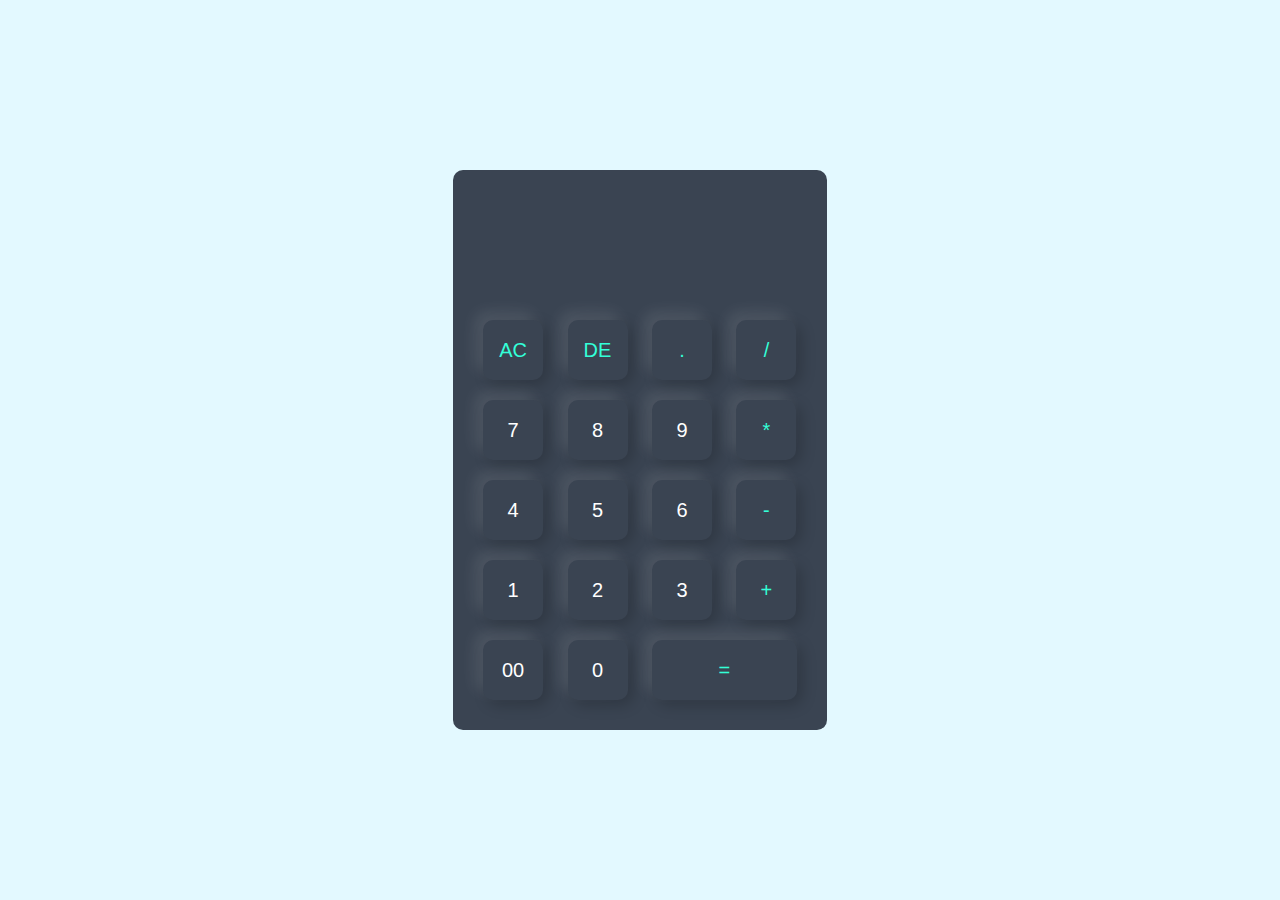
<file: Calculator html-css/index.html>
<!DOCTYPE html>
<html>
    <head>
        <meta name="viewport" content="width=device-width, initial-scale=1.0">
        <title>Calculator using javascript-Codsoft internship</title>
        <link rel="stylesheet" href="style.css">
    </head>
    <body>

        <div class="container">
            <div class="calculator">
                <form>
                    <div class="display">
                        <input type="text" name="display">
                    </div>
                    <div>
                        <input type="button" value="AC" onclick="display.value = '' " class="operator">
                        <input type="button" value="DE" onclick="display.value = display.value.toString().slice(0,-1)" class="operator">
                        <input type="button" value="." onclick="display.value += '.' " class="operator">
                        <input type="button" value="/" onclick="display.value += '/' " class="operator">
                    </div>
                    <div>
                        <input type="button" value="7" onclick="display.value += '7' ">
                        <input type="button" value="8" onclick="display.value += '8' ">
                        <input type="button" value="9" onclick="display.value += '9' ">
                        <input type="button" value="*" onclick="display.value += '*' " class="operator">
                    </div>
                    <div>
                        <input type="button" value="4" onclick="display.value += '4' ">
                        <input type="button" value="5" onclick="display.value += '5' ">
                        <input type="button" value="6" onclick="display.value += '6' ">
                        <input type="button" value="-" onclick="display.value += '-' " class="operator">
                    </div>
                    <div>
                        <input type="button" value="1" onclick="display.value += '1' ">
                        <input type="button" value="2" onclick="display.value += '2' ">
                        <input type="button" value="3" onclick="display.value += '3' ">
                        <input type="button" value="+" onclick="display.value += '+' " class="operator">
                    </div>
                    <div>
                        <input type="button" value="00" onclick="display.value += '00' ">
                        <input type="button" value="0" onclick="display.value += '0' ">
                        <input type="button" value="=" onclick="display.value = eval(display.value)" class="equal operator">
                        
                    </div>
                </form>
            </div>
        </div>


    </body>
</html>
</file>
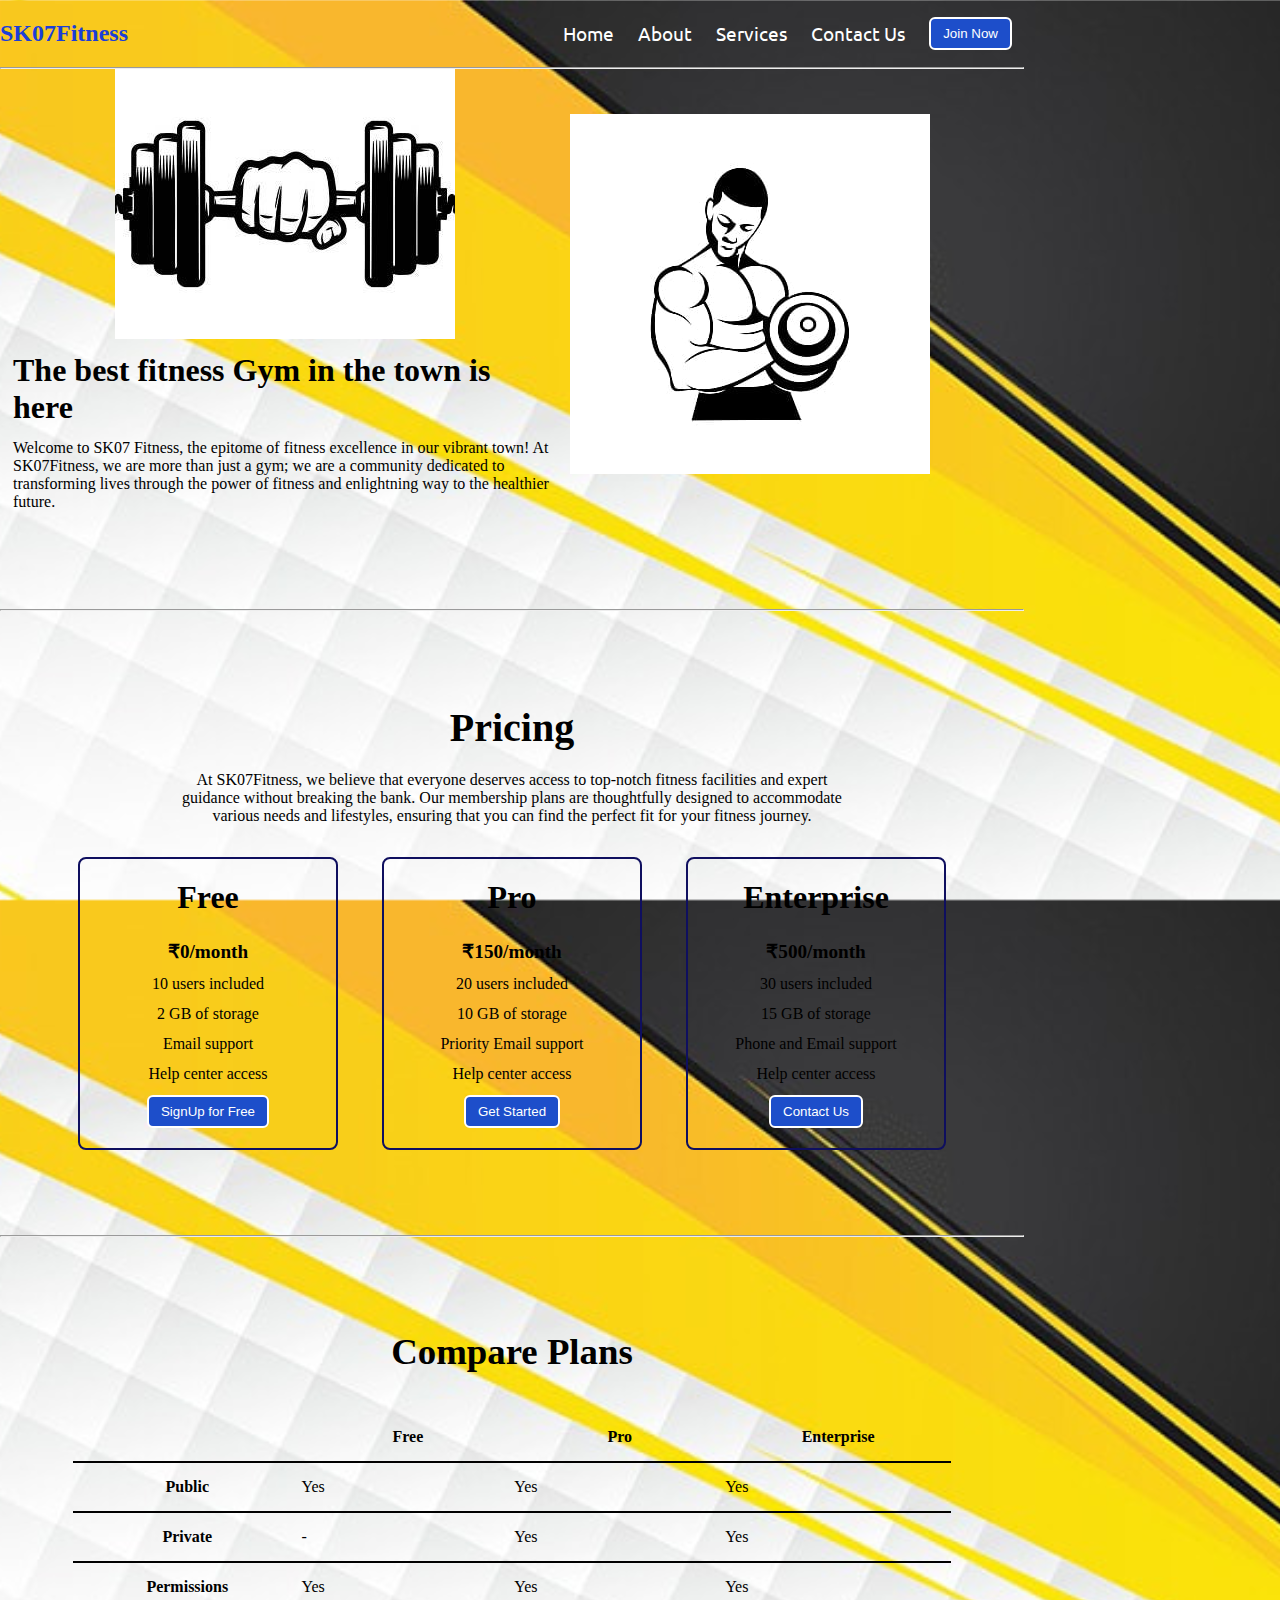
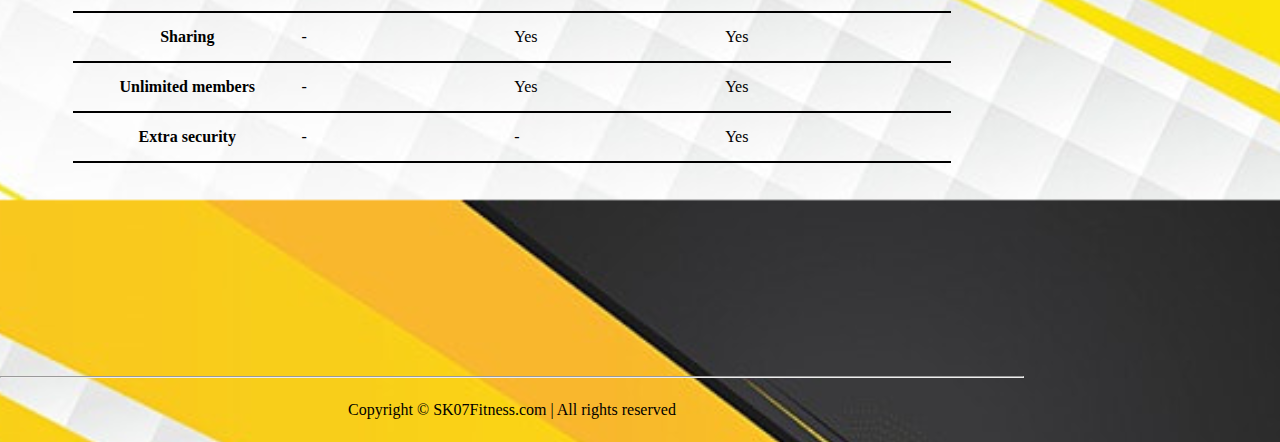
<file: html css projects/index.html>
<!DOCTYPE html>
<html lang="en">

<head>
    <meta charset="UTF-8">
    <meta http-equiv="X-UA-Compatible" content="IE=edge">
    <meta name="viewport" content="width=device-width, initial-scale=1.0">
    <title>SK07Fitness - The best fitness gym in the town</title>
    <link rel="stylesheet" href="style.css">
    <link rel="stylesheet" href="utils.css">
</head>

<body>
    <div class="container mx=auto ">
        <header>
            <nav class="flex justify-between">
                <div class="logo font-bold flex items-center text-blue">SK07Fitness</div>
                <ul class="navbar flex items-center">
                    <li>Home</li>
                    <li>About</li>
                    <li>Services</li>
                    <li>Contact Us</li>
                    <li><button class="btn">Join Now</button></li>


                </ul>
            </nav>
            <hr>

        </header>
        <main class="min-h-screen ">
            <section class="section1">
                <div class="flex items-center">
                    <div class="topleft flex items-center flex-col px-2">
                        <img class="dumbellimg" src="dumbbell-35672 (1).png" alt="">
                        <h1 class="my-1">The best fitness Gym in the town is here</h1>
                        <p>Welcome to SK07 Fitness, the epitome of fitness excellence in our vibrant town! At
                            SK07Fitness, we are more than just a gym; we are a community dedicated to transforming lives
                            through the power of fitness and enlightning way to the healthier future.</p>
                    </div>
                    <div class="topright">
                        <img src="gym.jpg" alt="">
                    </div>
                </div>
            </section>
            <hr>
            <section class="section2">
                <h1 class="text-center my-2">Pricing</h1>
                <p class="my-2">At SK07Fitness, we believe that everyone deserves access to top-notch fitness facilities
                    and expert guidance without breaking the bank. Our membership plans are thoughtfully designed to
                    accommodate various needs and lifestyles, ensuring that you can find the perfect fit for your
                    fitness journey.</p>
                <div class="boxes flex justify-center">
                    <div class="box">
                        <h2>Free</h2>
                        <ul>
                            <li class="highlighted">₹0/month</li>
                            <li>10 users included</li>
                            <li>2 GB of storage</li>
                            <li>Email support</li>
                            <li>Help center access</li>
                            <li><button class="btn">SignUp for Free</button></li>
                        </ul>
                    </div>
                    <div class="box">
                        <h2>Pro</h2>
                        <ul>
                            <li class="highlighted">₹150/month</li>
                            <li>20 users included</li>
                            <li>10 GB of storage</li>
                            <li> Priority Email support</li>
                            <li>Help center access</li>
                            <li><button class="btn">Get Started</button></li>
                        </ul>
                    </div>
                    <div class="box">
                        <h2>Enterprise</h2>
                        <ul>
                            <li class="highlighted">₹500/month</li>
                            <li>30 users included</li>
                            <li>15 GB of storage</li>
                            <li> Phone and Email support</li>
                            <li>Help center access</li>
                            <li><button class="btn">Contact Us</button></li>
                        </ul>
                    </div>


                </div>
            </section>
            <hr>
            <section class="section3">
                <h1 class="text-center my-2">Compare Plans</h1>
                <div class="container plantable">
                <table class="table text-center">
                  <thead>
                    <tr>
                      <th></th>
                      <th>Free</th>
                      <th>Pro</th>
                      <th>Enterprise</th>
                    </tr>
                  </thead>
                  <tbody>
                    <tr>
                      <th scope="row" class="text-start">Public</th>
                      <td>Yes</svg></td>
                      <td>Yes</svg></td>
                      <td>Yes</svg></td>
                    </tr>
                    <tr>
                      <th scope="row" class="text-start">Private</th>
                     <td>-</td>
                      <td>Yes</svg></td>
                      <td>Yes</svg></td>
                    </tr>
                  </tbody>
          
                  <tbody>
                    <tr>
                      <th scope="row" class="text-start">Permissions</th>
                      <td>Yes</svg></td>
                      <td>Yes</svg></td>
                      <td>Yes</svg></td>
                    </tr>
                    <tr>
                      <th scope="row" class="text-start">Sharing</th>
                     <td>-</td>
                      <td>Yes</svg></td>
                      <td>Yes</svg></td>
                    </tr>
                    <tr>
                      <th scope="row" class="text-start">Unlimited members</th>
                     <td>-</td>
                      <td>Yes</svg></td>
                      <td>Yes</svg></td>
                    </tr>
                    <tr>
                      <th scope="row" class="text-start">Extra security</th>
                     <td>-</td>
                     <td>-</td>
                      <td>Yes</svg></td>
                    </tr>
                  </tbody>
                </table></section>
            <hr>
        </main>
        <footer>
          Copyright &copy; SK07Fitness.com | All rights reserved

        </footer>

    </div>
</body>

</html>
</file>
<file: Calculator html-css/style.css>
*{
    margin: 0;
    padding: 0;
    font-family: 'Poppins',sans-serif;
    box-sizing: border-box;
}


.container{
    width: 100%;
    height: 100vh;
    background: #e3f9ff;
    display: flex;
    align-items: center;
    justify-content: center;
}
.calculator{
    background: #3a4452;
    padding: 20px;
    border-radius: 10px;
}
.calculator form input{
    border: 0;
    outline: 0;
    width: 60px;
    height: 60px;
    border-radius: 10px;
    box-shadow: -8px -8px 15px rgba(255, 255, 255, 0.1),5px 5px 15px rgba(0, 0, 0, 0.2);
    background: transparent;
    font-size: 20px;
    color: #fff;
    cursor: pointer;
    margin: 10px;
}

form .display{
    display: flex;
    justify-content: flex-end;
    margin: 20px 0;
}
form .display input{
    text-align: right;
    flex: 1;
    font-size: 45px;
    box-shadow: none;
}
form input.equal{
    width: 145px;
}



form input.operator{
    color: #33ffd8;
}
</file>
<file: html css projects/style.css>
@import url('https://fonts.googleapis.com/css2?family=Ubuntu:wght@300&display=swap');
*{
    margin: 0;
    padding: 0;
}

.container{
    max-width: 80vw;
}

.navbar{
    display: flex;
    height: 67px;
    font-family: 'Ubuntu', sans-serif;
    color:white;
    font-size: larger;
}

.navbar li{
    list-style: none;
    margin: 0 12px;
}

.topleft{
    width: 60%;
    height: 60vh;
}

.topright{
    height: 50vh;
    width: 50%;
}

.section1{
    max-height: 100vh;
    }

.section1 h1{
    font-size: 2rem;

}   

.logo{
    font-size:1.5rem;
}

.section2{
    padding: 73px;
}

.section2 h1{
    font-size: 2.5rem;
}

.section2 p{
    padding: 0 8vw;
    text-align: center;
}

.box{
    padding: 8px 0;
    margin: 12px 22px;
    min-width: 20vw;
    border: 2px solid rgb(15, 15, 95);
    border-radius: 8px;
    text-align:center;
}

.box h2{
    font-size: 2rem;
    padding: 12px 0;
}

.highlighted{
    font-size: 1.2rem;
    font-weight: bolder;
}

.box ul{
    list-style-type: none;
}

.box ul li{
    margin: 12px 2px;
}

.plantable{
    display: flex;
    justify-content: center;
    align-items: center;
}

.section3 table{
    width: 100%;
    margin-bottom: 140px;
    margin-top: 20px;
    border-collapse: collapse;
}

.section3 table th{
    width: 23vw;
    border-bottom: 2px solid black;
    padding: 15px 0;
}

.section3 table td{
    border-bottom: 2px solid black;
}

.section3 h1{
    font-size: 2.3rem;
}

.section3{
    padding: 73px;
}

footer{
    padding: 23px;
    text-align: center;
}

body{
    background-image: url('new\ black-yellow.jpg');
    background-size: cover;
    height: 100vh;
    background-position:center;
}
</file>
<file: html css projects/utils.css>
.min-h-screen{
    min-height: 100vh;
}

.bg-red{
    background-color: red;
}

.mx-auto{
    margin-left: auto;
    margin-right: auto;
}

.flex{
    display: flex;
}

.items-center{
    align-items: center;
}

.justify-between{
    justify-content: space-between ;
}

.justify-center{
    justify-content: center;
}

.flex-col{
    flex-direction: column;
}

.font-bold{
    font-weight: bolder;
}

.my-1{
    margin-top: 13px;
    margin-bottom: 13px;
}

.my-2{
    margin-top: 20px;
    margin-bottom: 20px;
    text-align: center;
}

.px-2{
    padding-left: 13px;
    padding-right: 13px;
}

.text-blue{
    color:rgb(27, 62, 216);
}

.btn{
    padding: 7px 12px;
    border: 2px solid white;
    border-radius: 6px;
    cursor: pointer;
    color: white;
    background-color: rgb(29, 78, 202);
}
</file>
